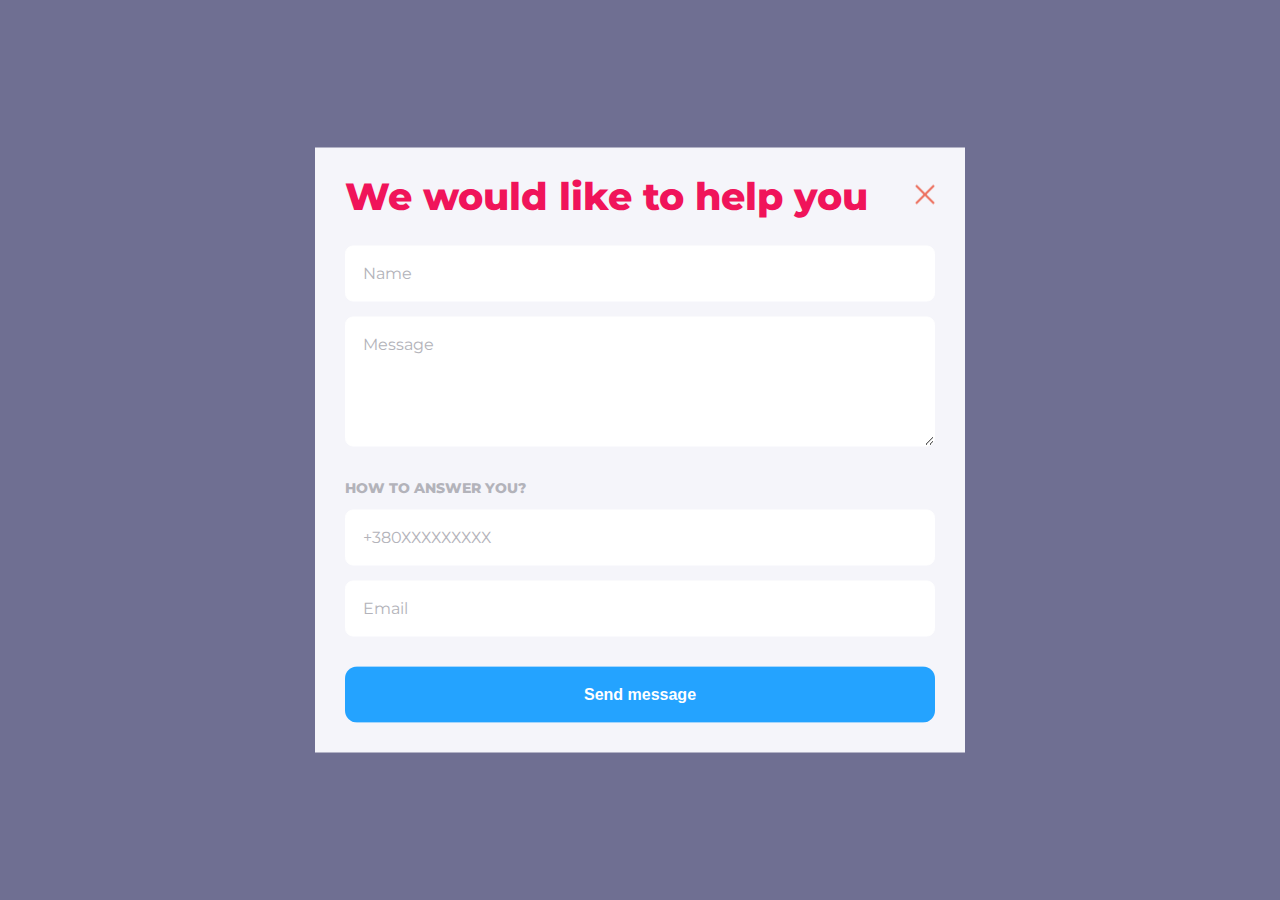
<file: Homework_11/index.html>
<!DOCTYPE html>
<html lang="en">
<head>
    <meta charset="UTF-8">
    <meta name="viewport" content="width=device-width, initial-scale=1.0">
    <title>Document</title>
    <link rel="stylesheet" href="./style.css">
    <link rel="stylesheet" href="./fonts/Roboto/fonts_roboto.css">
    <link rel="stylesheet" href="./fonts/Montserrat/stylesheet.css">
</head>
<body>
    <form>
        <h2>We would like to help you</h2>
        <input class="forms forms-margin" id="title" type="text" name="title" required="" placeholder="Name">
        <textarea class="forms massage" name="message" id="message" placeholder="Message"></textarea>
        <h3>
            How to answer you?
        </h3>
        <input class="forms forms-margin" id="phone" type="tel" name="phone" placeholder="+380ХХХХХХХХХ">
        <input class="forms" id="email" name="User_email" placeholder="Email">
        <button class="send" type="submit">Send message</button>
        <button class="close" type="button"><img src="./img/Close.png" alt=""></button>
    </form>
</body>
<script src="./main.js"></script>
</html>
</file>
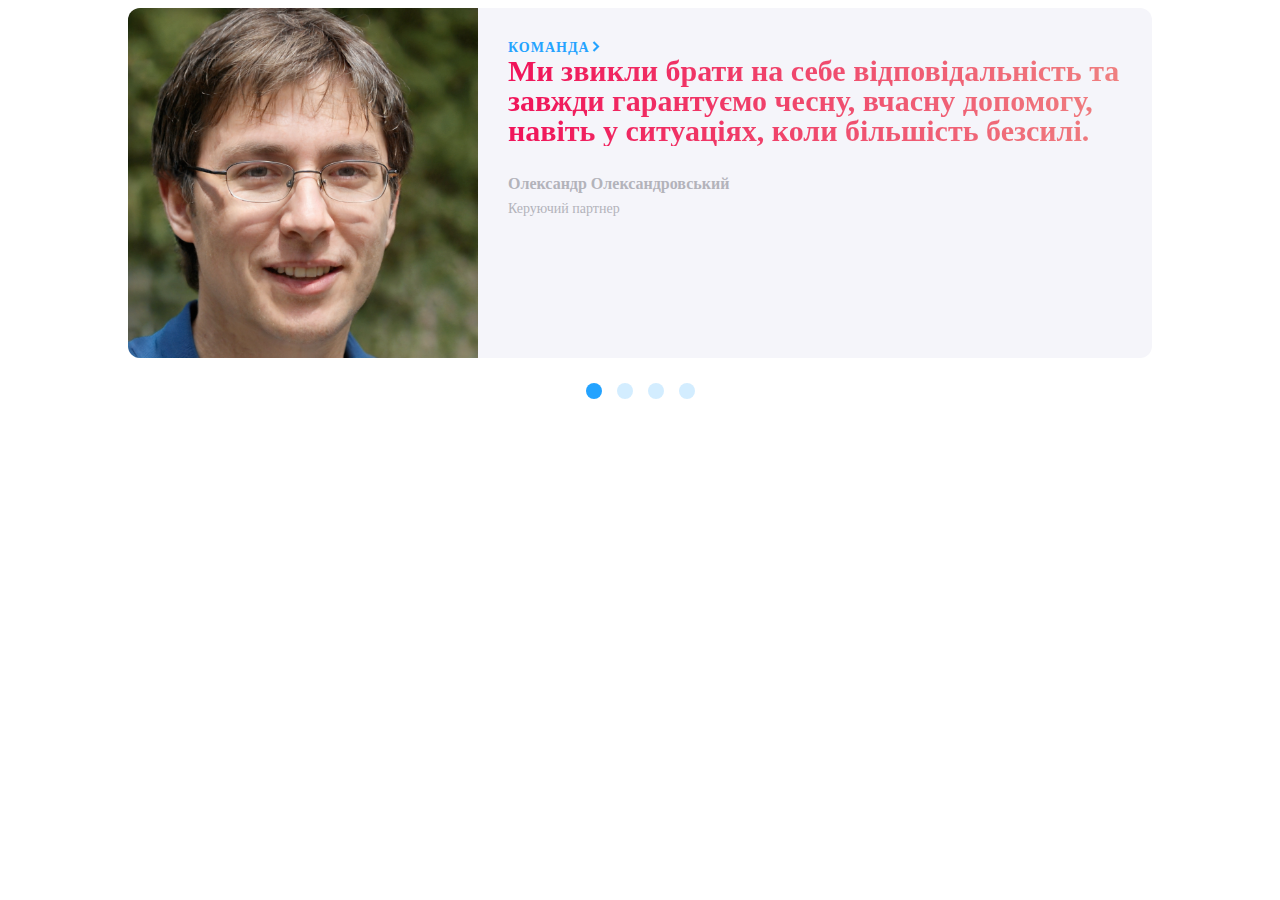
<file: Homework_12/index.html>
<!DOCTYPE html>
<html lang="en">
<head>
    <meta charset="UTF-8">
    <meta name="viewport" content="width=device-width, initial-scale=1.0">
    <title>Document</title>
    <link rel="stylesheet" href="./style.css">
</head>
<body>
    <section>
    <div class="slider">
        <div class="slide">
            <img src="./images/img3.png" alt="">
            <div class="slide-content">
                <a class="slide-link" href="">команда</a>
                <p class="titleColor slide-text">Ми звикли брати на себе відповідальність та завжди  гарантуємо чесну, вчасну допомогу, навіть у ситуаціях, коли більшість безсилі.
                </p>
                <p class="slide-author">Олександр Олександровський</p>
                <p>Керуючий партнер</p>
            </div>
        </div>
        <div class="slide">
            <img src="./images/img5.jpg" alt="">
            <div class="slide-content">
                <a class="slide-link" href="">команда</a>
                <p class="titleColor slide-text">Ми звикли брати на себе відповідальність та завжди гарантуємо чесну, вчасну допомогу, навіть у ситуаціях, коли більшість безсилі.
                </p>
                <p class="slide-author">Юлія Ковальська</p>
                <p>Провідний фахівець</p>
            </div>
        </div>
        <div class="slide">
            <img src="./images/img6.jpg" alt="">
            <div class="slide-content">
                <a class="slide-link" href="">команда</a>
                <p class="titleColor slide-text">Ми звикли брати на себе відповідальність та завжди гарантуємо чесну, вчасну допомогу, навіть у ситуаціях, коли більшість безсилі.
                </p>
                <p class="slide-author">Максим Терзман</p>
                <p>Керуючий партнер</p>
            </div>
        </div>
        <div class="slide">
            <img src="./images/img7.jpg" alt="">
            <div class="slide-content">
                <a class="slide-link" href="">команда</a>
                <p class="titleColor slide-text">Ми звикли брати на себе відповідальність та завжди гарантуємо чесну, вчасну допомогу, навіть у ситуаціях, коли більшість безсилі.
                </p>
                <p class="slide-author">Анна Головкоа</p>
                <p>Провідний фахівець</p>
            </div>
        </div>
   </div>
    <div class="slider-controls">
        <button class="btn prev">&lt;</button>
        <button class="btn next">&gt;</button>
    </div>
    <div class="slider-indicators">
        <button class="dot"></button>
        <button class="dot"></button>
        <button class="dot"></button>
        <button class="dot"></button>
    </div>
 </section>      
</body>
<script src="./main.js"></script>
</html>
</file>
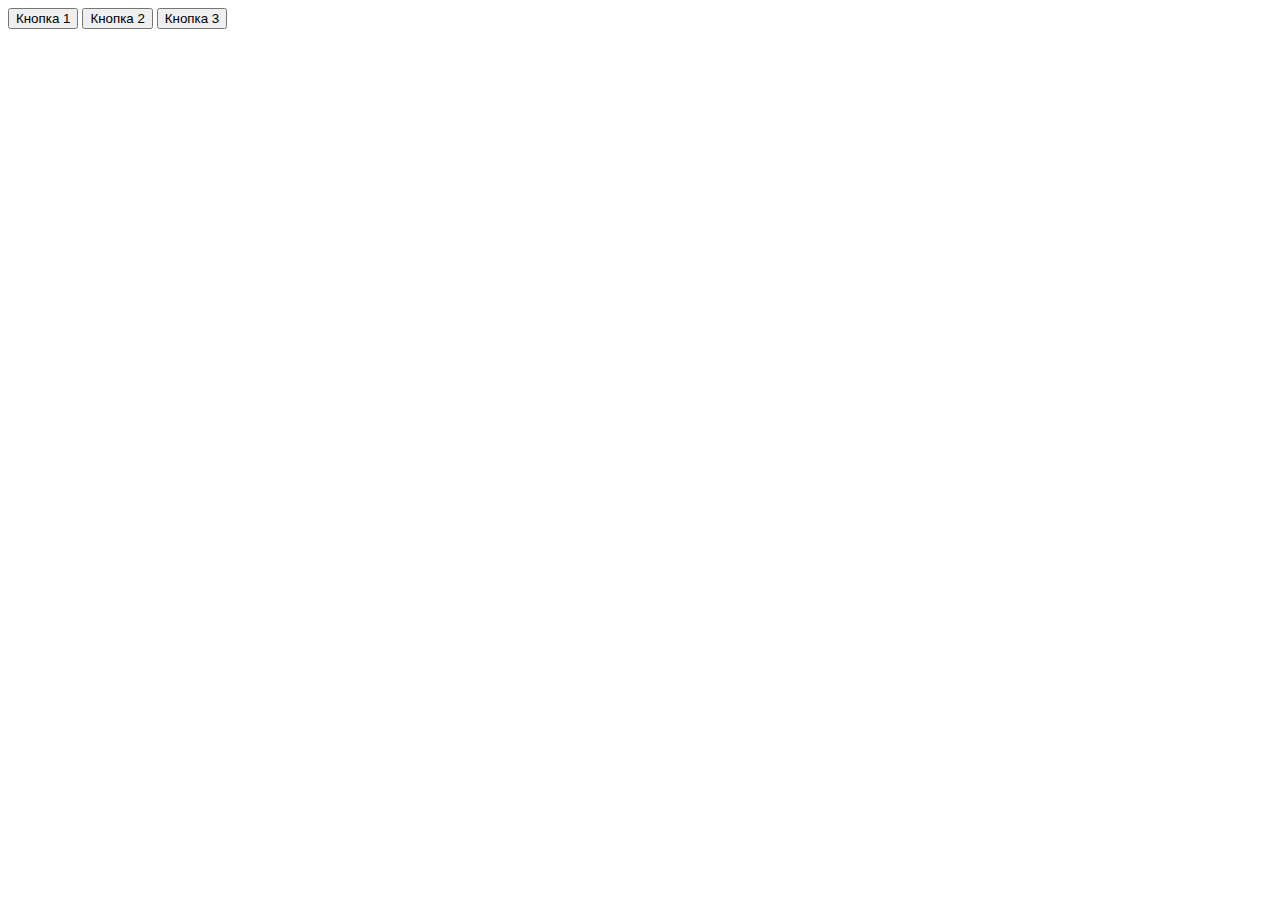
<file: Homework_10/Task12_2/index.html>
<!DOCTYPE html>
<html lang="en">
<head>
    <meta charset="UTF-8">
    <meta name="viewport" content="width=device-width, initial-scale=1.0">
    <title>Document</title>
</head>
<body>
    <div id="blockWithButtons">
        <button>Кнопка 1</button>
        <button>Кнопка 2</button>
        <button>Кнопка 3</button>
    </div>
</body>
<script src="./main.js"></script>
</html>
</file>
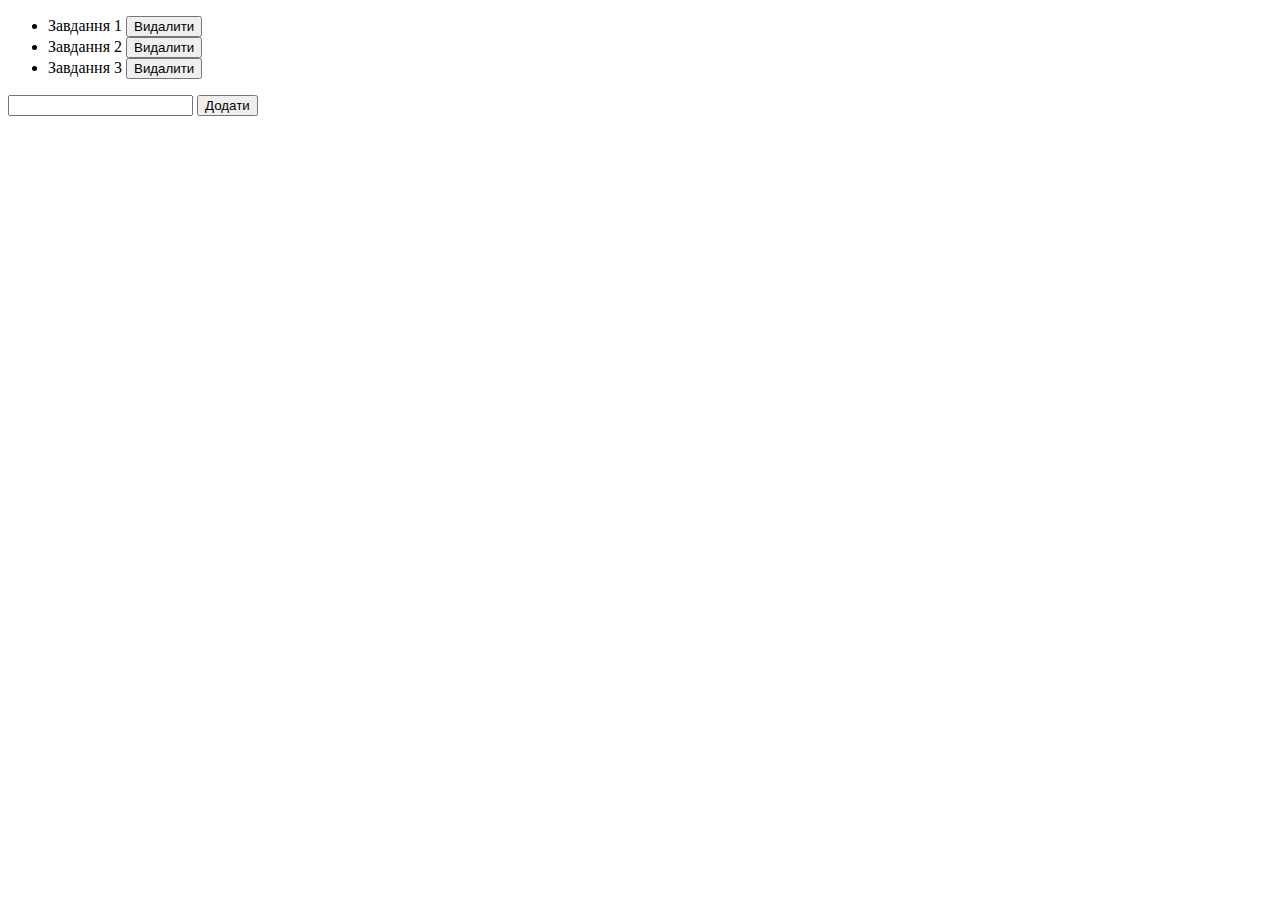
<file: Homework_10/Task12_3/index.html>
<!DOCTYPE html>
<html lang="en">
<head>
    <meta charset="UTF-8">
    <meta name="viewport" content="width=device-width, initial-scale=1.0">
    <title>Document</title>
</head>
<body>
    <ul id="myList">
        <li>Завдання 1 <button>Видалити</button></li>
        <li>Завдання 2 <button>Видалити</button></li>
        <li>Завдання 3 <button>Видалити</button></li>
    </ul>

<input id="newItem" type="text">
<button id="btn">Додати</button>
</body>
<script src="./main.js"></script>
</html>
</file>
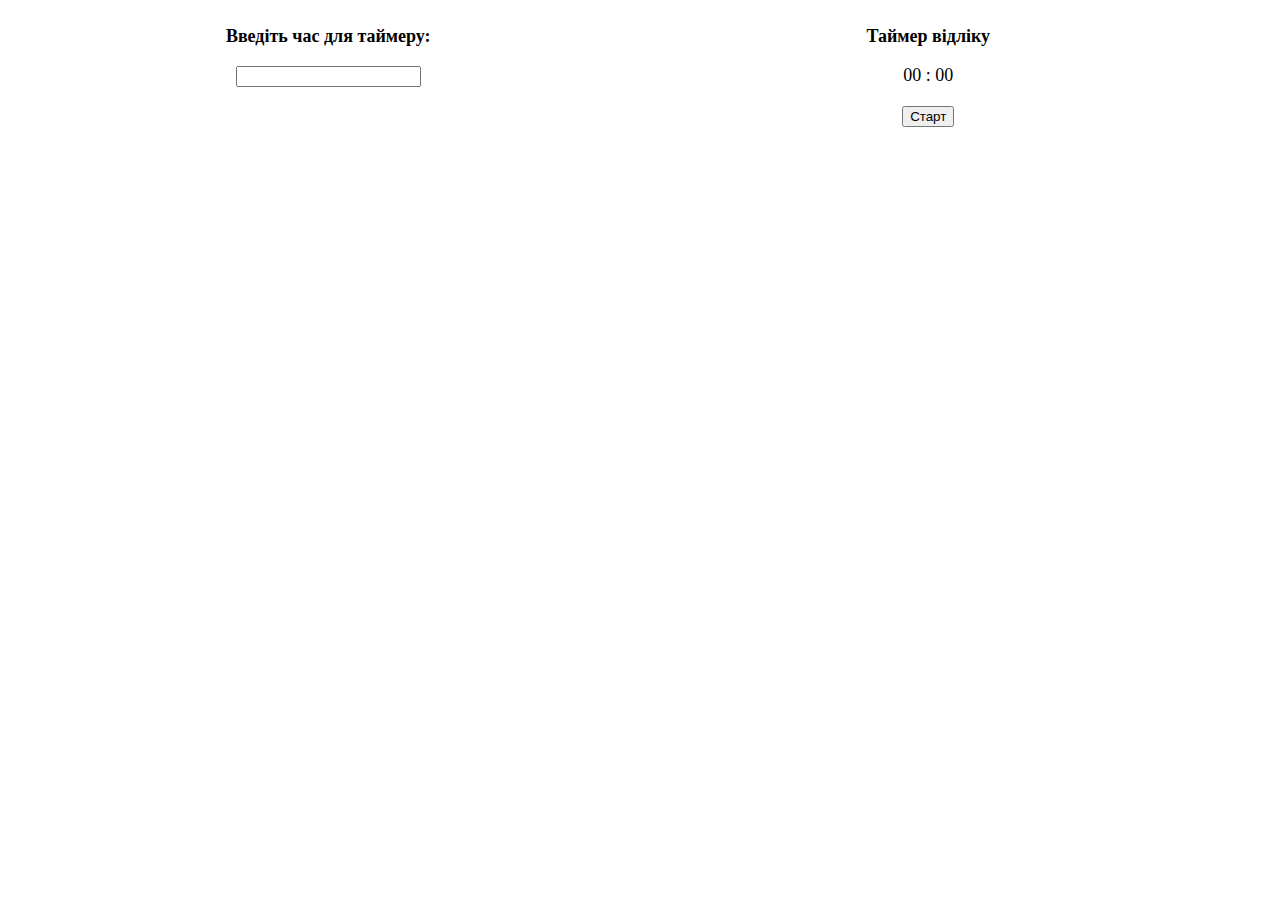
<file: Homework_16/Task18_1/index.html>
<!DOCTYPE html>
<html lang="en">
<head>
    <meta charset="UTF-8">
    <meta name="viewport" content="width=device-width, initial-scale=1.0">
    <title>Document</title>
    <link rel="stylesheet" href="./style.css">
</head>
<body>
    <section>
        <div>
            <p>Введіть час для таймеру:</p>
            <input class="input" type="text">
        </div>
        <div>
            <p>Таймер відліку</p>
            <div class="timer">00 : 00</div>
            <button class="btn">Старт</button>
        </div>
    </section>
</body>
<script src="./main.js"></script>
</html>
</file>
<file: Homework_11/style.css>
* {
    box-sizing: border-box;
}

body{
    font-family: 'Montserrat';
    position: fixed;
    top: 0;
    left: 0;
    right: 0;
    bottom: 0;
    background-color: rgba(50, 50, 100, 0.7);
}

form {
    width: 650px;
    background-color: #F5F5FA;
    position: fixed;
    top: 50%;
    left: 50%;
    transform: translate(-50%, -50%);
}

h2 {
    color: #F0145A;
    font-size: 38px;
    line-height: 100%;
    font-weight: 700;
    margin: 30px;
}

.forms {
    width: 100%;
    border: 1px solid #FFFFFF;
    width: 590px;
    height: 56px;
    margin-left: 30px;
    border-radius: 8px;
}

.forms::placeholder {
    font-family: 'Montserrat';
    color: #B3B3BA;
    font-size: 16px;
    font-weight: 400;
    padding-top: 15px;
    padding-left: 15px;
}

.massage {
    height: 130px;
}

h3 {
    font-size: 14px;
    text-transform: uppercase;
    color: #B3B3BA;
    line-height: 100%;
    font-weight: 700;
    margin-top: 30px;
    margin-left: 30px;
    margin-bottom: 15px;
}

.forms-margin {
    margin-bottom: 15px;
}

.send {
    width: 590px;
    height: 56px;
    background-color: #24A3FF;
    font-size: 16px;
    color: #FFFFFF;
    font-weight: 700;
    line-height: 100%;
    border-radius: 12px;
    border: 1px solid rgba(36, 163, 255, 0.5);
    margin: 30px;
}

.close {
    position: absolute;
    top: 0;
    right: 0;
    width: 32px;
    height: 32px;
    margin-top: 30px;
    margin-right: 30px;
    border: none; 
    background-color: transparent;
}
</file>
<file: Homework_11/fonts/Roboto/fonts_roboto.css>
@font-face {
    font-family: 'Roboto Condensed';
    src: url('RobotoCondensed-ExtraBold.woff2') format('woff2'),
        url('RobotoCondensed-ExtraBold.woff') format('woff');
    font-weight: bold;
    font-style: normal;
    font-display: swap;
}

@font-face {
    font-family: 'Roboto Condensed';
    src: url('RobotoCondensed-Bold.woff2') format('woff2'),
        url('RobotoCondensed-Bold.woff') format('woff');
    font-weight: bold;
    font-style: normal;
    font-display: swap;
}

@font-face {
    font-family: 'Roboto Condensed';
    src: url('RobotoCondensed-Black.woff2') format('woff2'),
        url('RobotoCondensed-Black.woff') format('woff');
    font-weight: 900;
    font-style: normal;
    font-display: swap;
}

@font-face {
    font-family: 'Roboto Condensed';
    src: url('RobotoCondensed-ExtraLight.woff2') format('woff2'),
        url('RobotoCondensed-ExtraLight.woff') format('woff');
    font-weight: 200;
    font-style: normal;
    font-display: swap;
}

@font-face {
    font-family: 'Roboto Condensed';
    src: url('RobotoCondensed-Light.woff2') format('woff2'),
        url('RobotoCondensed-Light.woff') format('woff');
    font-weight: 300;
    font-style: normal;
    font-display: swap;
}

@font-face {
    font-family: 'Roboto Condensed';
    src: url('RobotoCondensed-Italic.woff2') format('woff2'),
        url('RobotoCondensed-Italic.woff') format('woff');
    font-weight: normal;
    font-style: italic;
    font-display: swap;
}

@font-face {
    font-family: 'Roboto Condensed';
    src: url('RobotoCondensed-Medium.woff2') format('woff2'),
        url('RobotoCondensed-Medium.woff') format('woff');
    font-weight: 500;
    font-style: normal;
    font-display: swap;
}

@font-face {
    font-family: 'Roboto Condensed';
    src: url('RobotoCondensed-Thin.woff2') format('woff2'),
        url('RobotoCondensed-Thin.woff') format('woff');
    font-weight: 100;
    font-style: normal;
    font-display: swap;
}

@font-face {
    font-family: 'Roboto SemiCondensed';
    src: url('RobotoSemiCondensed-Black.woff2') format('woff2'),
        url('RobotoSemiCondensed-Black.woff') format('woff');
    font-weight: 900;
    font-style: normal;
    font-display: swap;
}

@font-face {
    font-family: 'Roboto SemiCondensed';
    src: url('RobotoSemiCondensed-ExtraBold.woff2') format('woff2'),
        url('RobotoSemiCondensed-ExtraBold.woff') format('woff');
    font-weight: bold;
    font-style: normal;
    font-display: swap;
}

@font-face {
    font-family: 'Roboto Condensed';
    src: url('RobotoCondensed-Regular.woff2') format('woff2'),
        url('RobotoCondensed-Regular.woff') format('woff');
    font-weight: normal;
    font-style: normal;
    font-display: swap;
}

@font-face {
    font-family: 'Roboto SemiCondensed';
    src: url('RobotoSemiCondensed-Bold.woff2') format('woff2'),
        url('RobotoSemiCondensed-Bold.woff') format('woff');
    font-weight: bold;
    font-style: normal;
    font-display: swap;
}

@font-face {
    font-family: 'Roboto Condensed';
    src: url('RobotoCondensed-SemiBold.woff2') format('woff2'),
        url('RobotoCondensed-SemiBold.woff') format('woff');
    font-weight: 600;
    font-style: normal;
    font-display: swap;
}

@font-face {
    font-family: 'Roboto SemiCondensed';
    src: url('RobotoSemiCondensed-Thin.woff2') format('woff2'),
        url('RobotoSemiCondensed-Thin.woff') format('woff');
    font-weight: 100;
    font-style: normal;
    font-display: swap;
}

@font-face {
    font-family: 'Roboto SemiCondensed';
    src: url('RobotoSemiCondensed-Regular.woff2') format('woff2'),
        url('RobotoSemiCondensed-Regular.woff') format('woff');
    font-weight: normal;
    font-style: normal;
    font-display: swap;
}

@font-face {
    font-family: 'Roboto SemiCondensed';
    src: url('RobotoSemiCondensed-ExtraLight.woff2') format('woff2'),
        url('RobotoSemiCondensed-ExtraLight.woff') format('woff');
    font-weight: 200;
    font-style: normal;
    font-display: swap;
}

@font-face {
    font-family: 'Roboto';
    src: url('Roboto-Black.woff2') format('woff2'),
        url('Roboto-Black.woff') format('woff');
    font-weight: 900;
    font-style: normal;
    font-display: swap;
}

@font-face {
    font-family: 'Roboto SemiCondensed';
    src: url('RobotoSemiCondensed-Light.woff2') format('woff2'),
        url('RobotoSemiCondensed-Light.woff') format('woff');
    font-weight: 300;
    font-style: normal;
    font-display: swap;
}

@font-face {
    font-family: 'Roboto';
    src: url('Roboto-Bold.woff2') format('woff2'),
        url('Roboto-Bold.woff') format('woff');
    font-weight: bold;
    font-style: normal;
    font-display: swap;
}

@font-face {
    font-family: 'Roboto';
    src: url('Roboto-ExtraBold.woff2') format('woff2'),
        url('Roboto-ExtraBold.woff') format('woff');
    font-weight: bold;
    font-style: normal;
    font-display: swap;
}

@font-face {
    font-family: 'Roboto SemiCondensed';
    src: url('RobotoSemiCondensed-Medium.woff2') format('woff2'),
        url('RobotoSemiCondensed-Medium.woff') format('woff');
    font-weight: 500;
    font-style: normal;
    font-display: swap;
}

@font-face {
    font-family: 'Roboto SemiCondensed';
    src: url('RobotoSemiCondensed-SemiBold.woff2') format('woff2'),
        url('RobotoSemiCondensed-SemiBold.woff') format('woff');
    font-weight: 600;
    font-style: normal;
    font-display: swap;
}

@font-face {
    font-family: 'Roboto';
    src: url('Roboto-Medium.woff2') format('woff2'),
        url('Roboto-Medium.woff') format('woff');
    font-weight: 500;
    font-style: normal;
    font-display: swap;
}

@font-face {
    font-family: 'Roboto';
    src: url('Roboto-ExtraLight.woff2') format('woff2'),
        url('Roboto-ExtraLight.woff') format('woff');
    font-weight: 200;
    font-style: normal;
    font-display: swap;
}

@font-face {
    font-family: 'Roboto';
    src: url('Roboto-Light.woff2') format('woff2'),
        url('Roboto-Light.woff') format('woff');
    font-weight: 300;
    font-style: normal;
    font-display: swap;
}

@font-face {
    font-family: 'Roboto';
    src: url('Roboto-SemiBold.woff2') format('woff2'),
        url('Roboto-SemiBold.woff') format('woff');
    font-weight: 600;
    font-style: normal;
    font-display: swap;
}

@font-face {
    font-family: 'Roboto';
    src: url('Roboto-Regular.woff2') format('woff2'),
        url('Roboto-Regular.woff') format('woff');
    font-weight: normal;
    font-style: normal;
    font-display: swap;
}

@font-face {
    font-family: 'Roboto';
    src: url('Roboto-Thin.woff2') format('woff2'),
        url('Roboto-Thin.woff') format('woff');
    font-weight: 100;
    font-style: normal;
    font-display: swap;
}
</file>
<file: Homework_11/fonts/Montserrat/stylesheet.css>
@font-face {
    font-family: 'Montserrat';
    src: url('Montserrat-Italic.woff2') format('woff2'),
        url('Montserrat-Italic.woff') format('woff');
    font-weight: normal;
    font-style: italic;
    font-display: swap;
}

@font-face {
    font-family: 'Montserrat';
    src: url('Montserrat-BoldItalic.woff2') format('woff2'),
        url('Montserrat-BoldItalic.woff') format('woff');
    font-weight: bold;
    font-style: italic;
    font-display: swap;
}

@font-face {
    font-family: 'Montserrat';
    src: url('Montserrat-ExtraBoldItalic.woff2') format('woff2'),
        url('Montserrat-ExtraBoldItalic.woff') format('woff');
    font-weight: bold;
    font-style: italic;
    font-display: swap;
}

@font-face {
    font-family: 'Montserrat';
    src: url('Montserrat-ExtraLight.woff2') format('woff2'),
        url('Montserrat-ExtraLight.woff') format('woff');
    font-weight: 200;
    font-style: normal;
    font-display: swap;
}

@font-face {
    font-family: 'Montserrat';
    src: url('Montserrat-Black.woff2') format('woff2'),
        url('Montserrat-Black.woff') format('woff');
    font-weight: 900;
    font-style: normal;
    font-display: swap;
}

@font-face {
    font-family: 'Montserrat';
    src: url('Montserrat-Bold.woff2') format('woff2'),
        url('Montserrat-Bold.woff') format('woff');
    font-weight: bold;
    font-style: normal;
    font-display: swap;
}

@font-face {
    font-family: 'Montserrat';
    src: url('Montserrat-ExtraLightItalic.woff2') format('woff2'),
        url('Montserrat-ExtraLightItalic.woff') format('woff');
    font-weight: 200;
    font-style: italic;
    font-display: swap;
}

@font-face {
    font-family: 'Montserrat';
    src: url('Montserrat-BlackItalic.woff2') format('woff2'),
        url('Montserrat-BlackItalic.woff') format('woff');
    font-weight: 900;
    font-style: italic;
    font-display: swap;
}

@font-face {
    font-family: 'Montserrat';
    src: url('Montserrat-ExtraBold.woff2') format('woff2'),
        url('Montserrat-ExtraBold.woff') format('woff');
    font-weight: bold;
    font-style: normal;
    font-display: swap;
}

@font-face {
    font-family: 'Montserrat';
    src: url('Montserrat-Medium.woff2') format('woff2'),
        url('Montserrat-Medium.woff') format('woff');
    font-weight: 500;
    font-style: normal;
    font-display: swap;
}

@font-face {
    font-family: 'Montserrat';
    src: url('Montserrat-SemiBold.woff2') format('woff2'),
        url('Montserrat-SemiBold.woff') format('woff');
    font-weight: 600;
    font-style: normal;
    font-display: swap;
}

@font-face {
    font-family: 'Montserrat';
    src: url('Montserrat-MediumItalic.woff2') format('woff2'),
        url('Montserrat-MediumItalic.woff') format('woff');
    font-weight: 500;
    font-style: italic;
    font-display: swap;
}

@font-face {
    font-family: 'Montserrat';
    src: url('Montserrat-LightItalic.woff2') format('woff2'),
        url('Montserrat-LightItalic.woff') format('woff');
    font-weight: 300;
    font-style: italic;
    font-display: swap;
}

@font-face {
    font-family: 'Montserrat';
    src: url('Montserrat-Regular.woff2') format('woff2'),
        url('Montserrat-Regular.woff') format('woff');
    font-weight: normal;
    font-style: normal;
    font-display: swap;
}

@font-face {
    font-family: 'Montserrat';
    src: url('Montserrat-Light.woff2') format('woff2'),
        url('Montserrat-Light.woff') format('woff');
    font-weight: 300;
    font-style: normal;
    font-display: swap;
}

@font-face {
    font-family: 'Montserrat';
    src: url('Montserrat-SemiBoldItalic.woff2') format('woff2'),
        url('Montserrat-SemiBoldItalic.woff') format('woff');
    font-weight: 600;
    font-style: italic;
    font-display: swap;
}

@font-face {
    font-family: 'Montserrat';
    src: url('Montserrat-ThinItalic.woff2') format('woff2'),
        url('Montserrat-ThinItalic.woff') format('woff');
    font-weight: 100;
    font-style: italic;
    font-display: swap;
}

@font-face {
    font-family: 'Montserrat';
    src: url('Montserrat-Thin.woff2') format('woff2'),
        url('Montserrat-Thin.woff') format('woff');
    font-weight: 100;
    font-style: normal;
    font-display: swap;
}
</file>
<file: Homework_12/style.css>
* {
  box-sizing: border-box;
}

body {
  font-family: "Montserrat";
}

.slider { 
  position : relative; 
  max-width : 1024px ; 
  margin : 0 auto;
 } 

 .slide { 
  display: flex;
  flex-direction: row;
  border-radius: 12px;
  overflow: hidden;
  background-color: rgb(245, 245, 250);
  position : absolute; 
  top : 0 ; 
  opacity : 0 ; 
  transition : opacity 0.5s ; 
} 

.slide img {
  height: 350px;
  object-fit: cover;
}

.titleColor {
  background: linear-gradient(90deg, #F0145A 0.84%, #EF8080 99.96%);
  background-clip: text;
  -webkit-background-clip: text;
  -webkit-text-fill-color: transparent;
}

.slide-link {
  font-weight: 700;
  line-height: 100%;
  font-size: 14px;
  letter-spacing: 1px;
  text-transform: uppercase;
  color: rgb(36, 163, 255);
  text-decoration: none;
  padding-bottom: 5px;
}

.slide-link::after {
  content: url(../Homework_12/images/img4.png);
  padding-left: 2px;
}

.slide-text {
  font-weight: 700;
  line-height: 100%;
  font-size: 30px;
  margin: 0;
}

.slide-author {
  font-weight: 700;
  line-height: 100%;
  font-size: 16px;
  color: rgb(179, 179, 186);
  margin: 0;
  padding-top: 30px;
  padding-bottom: 6px;
}

.slide-author + p {
  font-weight: 400;
  font-size: 14px;
  line-height: 22px;
  color: rgb(179, 179, 186);
  margin: 0;
}

.slide-content {
  padding: 30px;
}

.slider-indicators {
  display: flex;
  justify-content: center;
  column-gap: 15px;
  margin-top: 30px;
  padding-top: 160px;
}

.dot {
  height: 16px;
  width: 16px;
  border: none;
  border-radius: 25px;
  background-color: rgba(36, 163, 255, 0.2);
}

.slide.active { 
  opacity : 1 ; 
  transition : opacity 0.5s ; 
}

.btn{
  margin-top: 150px;
  border-radius: 25px;
  background-color: rgb(36, 163, 255);
  border: none;
  height: 35px;
  width: 35px;
  color: white;
}

.slider-controls {
  display: flex;
  justify-content: space-between;
  padding: 0 200px;
}

.prev {
  visibility: hidden;
}

.active-dot {
  background-color: rgb(36, 163, 255);
}
</file>
<file: Homework_16/Task18_1/style.css>
section {
    width: 1200px;
    text-align: center;
    display: flex;
    justify-content: space-around;
    font-size: 18px;
}

.btn {
    margin-top: 20px;
}

p {
    font-weight: bold;
}
</file>
